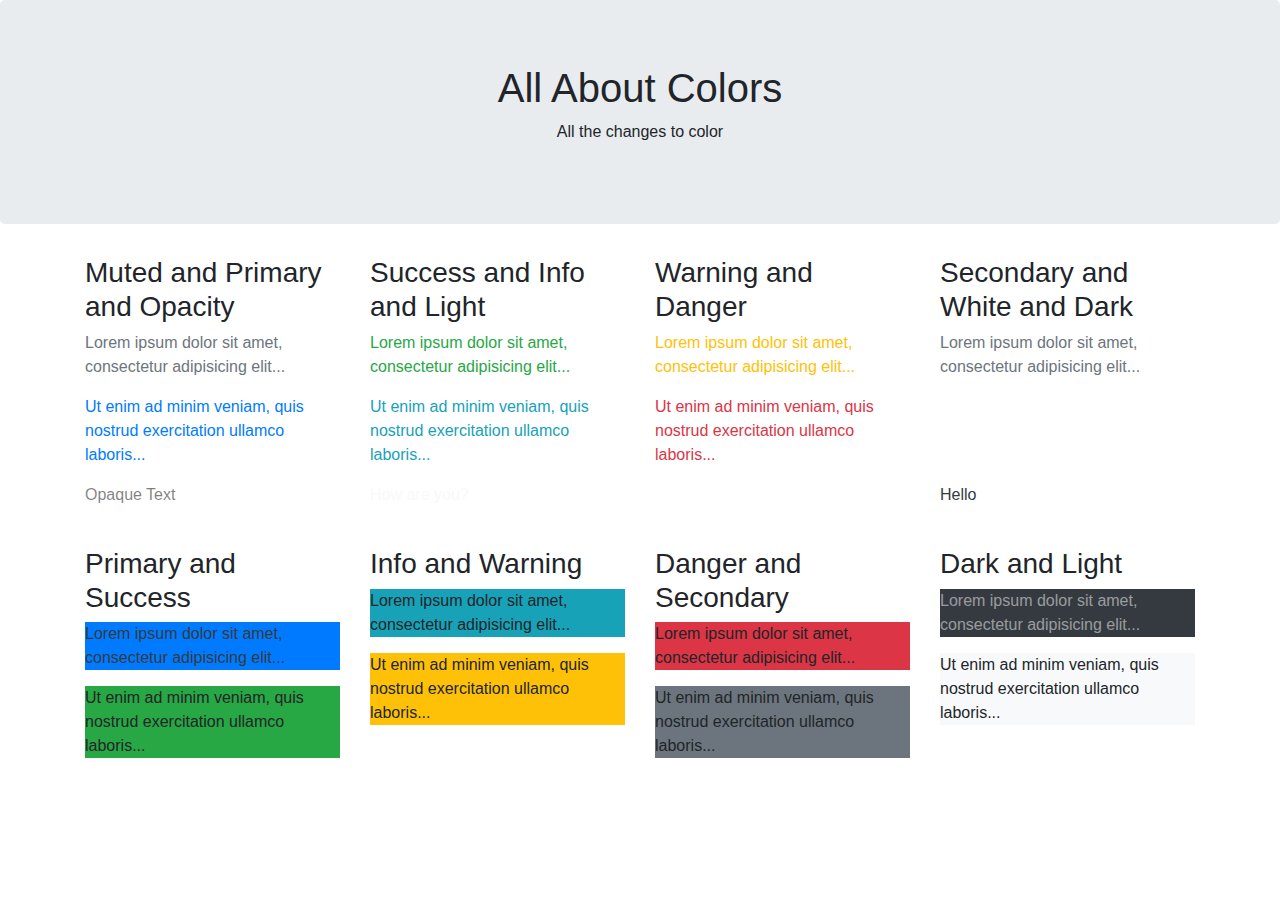
<file: bootstraptest.html>
<!DOCTYPE html>
<html lang="en">
<head>
  <title>Bootstrap Test</title>
  <meta charset="utf-8">
  <meta name="viewport" content="width=device-width, initial-scale=1">
  <link rel="stylesheet" href="https://maxcdn.bootstrapcdn.com/bootstrap/4.3.1/css/bootstrap.min.css">
  <script src="https://ajax.googleapis.com/ajax/libs/jquery/3.4.1/jquery.min.js"></script>
  <script src="https://cdnjs.cloudflare.com/ajax/libs/popper.js/1.14.7/umd/popper.min.js"></script>
  <script src="https://maxcdn.bootstrapcdn.com/bootstrap/4.3.1/js/bootstrap.min.js"></script>
</head>
<div class="jumbotron text-center">
  <h1>All About Colors</h1>
  <p>All the changes to color</p>
</div>
<body>
  <div class="container">
    <div class="row">
      <div class="col-sm-3">
        <h3>Muted and Primary and Opacity</h3>
        <p class = "text-muted">Lorem ipsum dolor sit amet, consectetur adipisicing elit...</p>
        <p class = "text-primary">Ut enim ad minim veniam, quis nostrud exercitation ullamco laboris...</p>
        <p class = "text-black-50"> Opaque Text </p>
      </div>
      <div class="col-sm-3">
        <h3>Success and Info and Light</h3>
        <p class = "text-success">Lorem ipsum dolor sit amet, consectetur adipisicing elit...</p>
        <p class = "text-info">Ut enim ad minim veniam, quis nostrud exercitation ullamco laboris...</p>
        <p class = "text-light"> How are you?</p>
      </div>
      <div class="col-sm-3">
        <h3>Warning and Danger</h3>
        <p class = "text-warning">Lorem ipsum dolor sit amet, consectetur adipisicing elit...</p>
        <p class = "text-danger">Ut enim ad minim veniam, quis nostrud exercitation ullamco laboris...</p>
      </div>
      <div class="col-sm-3">
        <h3>Secondary and White and Dark</h3>
        <p class = "text-secondary">Lorem ipsum dolor sit amet, consectetur adipisicing elit...</p>
        <p class = "text-white">Ut enim ad minim veniam, quis nostrud exercitation ullamco laboris...</p>
        <p class = "text-dark">Hello</p>
      </div>
    </div>
    <br />
    <div class = "row">
      <div class="col-sm-3">
        <h3>Primary and Success</h3>
        <p class = "bg-primary text-dark">Lorem ipsum dolor sit amet, consectetur adipisicing elit...</p>
        <p class = "bg-success">Ut enim ad minim veniam, quis nostrud exercitation ullamco laboris...</p>
      </div>
      <div class="col-sm-3">
        <h3>Info and Warning</h3>
        <p class = "bg-info">Lorem ipsum dolor sit amet, consectetur adipisicing elit...</p>
        <p class = "bg-warning">Ut enim ad minim veniam, quis nostrud exercitation ullamco laboris...</p>
      </div>
      <div class="col-sm-3">
        <h3>Danger and Secondary</h3>
        <p class = "bg-danger">Lorem ipsum dolor sit amet, consectetur adipisicing elit...</p>
        <p class = "bg-secondary">Ut enim ad minim veniam, quis nostrud exercitation ullamco laboris...</p>
      </div>
      <div class="col-sm-3">
        <h3>Dark and Light</h3>
        <p class = "bg-dark text-white-50">Lorem ipsum dolor sit amet, consectetur adipisicing elit...</p>
        <p class = "bg-light">Ut enim ad minim veniam, quis nostrud exercitation ullamco laboris...</p>
      </div>
    </div>
  </div>
</body>
</html>
</file>
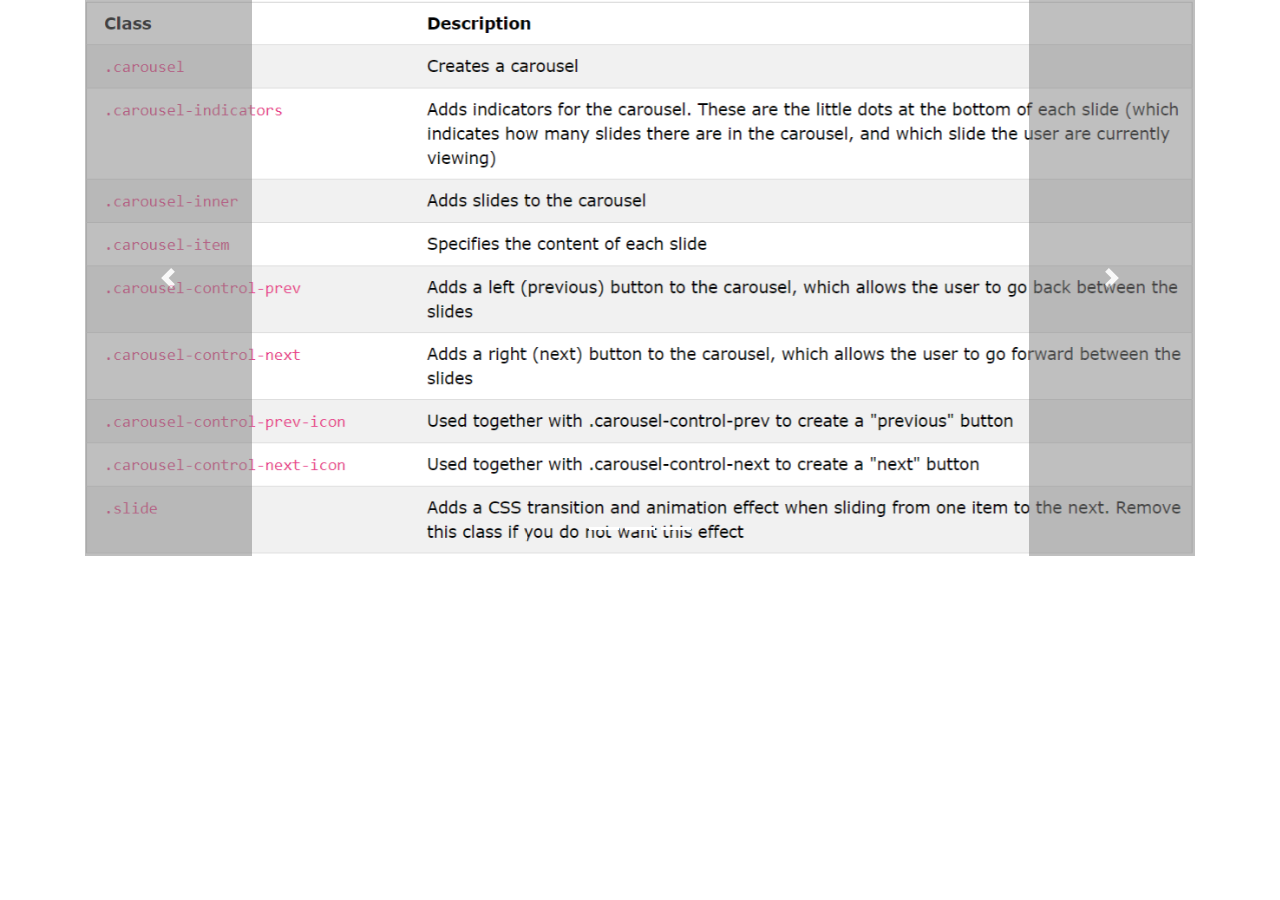
<file: carousel.html>
<!DOCTYPE html>
<html lang="en">

<head>
  <title>Bootstrap Example</title>
  <meta charset="utf-8">
  <meta name="viewport" content="width=device-width, initial-scale=1">
  <link rel="stylesheet" href="https://maxcdn.bootstrapcdn.com/bootstrap/4.3.1/css/bootstrap.min.css">
  <script src="https://ajax.googleapis.com/ajax/libs/jquery/3.4.1/jquery.min.js"></script>
  <script src="https://cdnjs.cloudflare.com/ajax/libs/popper.js/1.14.7/umd/popper.min.js"></script>
  <script src="https://maxcdn.bootstrapcdn.com/bootstrap/4.3.1/js/bootstrap.min.js"></script>
  <style>
    /* Make the image fully responsive */
    .carousel-inner img {
      width: 100%;
      height: 100%;
    }
  </style>
</head>

<body>
<div class = "container">
<div class = "row">
  <div class = "col-sm-12">
  <!-- Carousel Container Start -->
  <div id = "demo" class="carousel slide" data-ride="carousel">
    <!-- Indicators -->
    <ul class="carousel-indicators">
      <li data-target="#demo" data-slide-to="0" class="active"></li>
      <li data-target="#demo" data-slide-to="1" class="active"></li>
      <li data-target="#demo" data-slide-to="2" class="active"></li>
    </ul>
    <!-- The Slideshow -->
    <div class="carousel-inner">
      <!-- First Image -->
      <div class="carousel-item active">
        <img src="img/Carousels.png" alt="Reference" width="1100" height="500">
      </div>

      <div class="carousel-item">
        <img src="img/placeholder.jpg" alt="Reference" width="1100" height="500">
      </div>

      <div class="carousel-item">
        <img src="img/Example.jpg" alt="Reference" width="1100" height="500">
      </div>
      <a class="carousel-control-prev" href="#demo" data-slide="prev" style="background-color: gray">
        <span class="carousel-control-prev-icon"></span>
        </a>
        <a class="carousel-control-next" href="#demo" data-slide="next" style="background-color: gray">
          <span class="carousel-control-next-icon"></span>
          </a>
    </div>
  </div>
</div>
</div>
</div>
  <!-- Carousel Container End -->
</body>

</html>
</file>
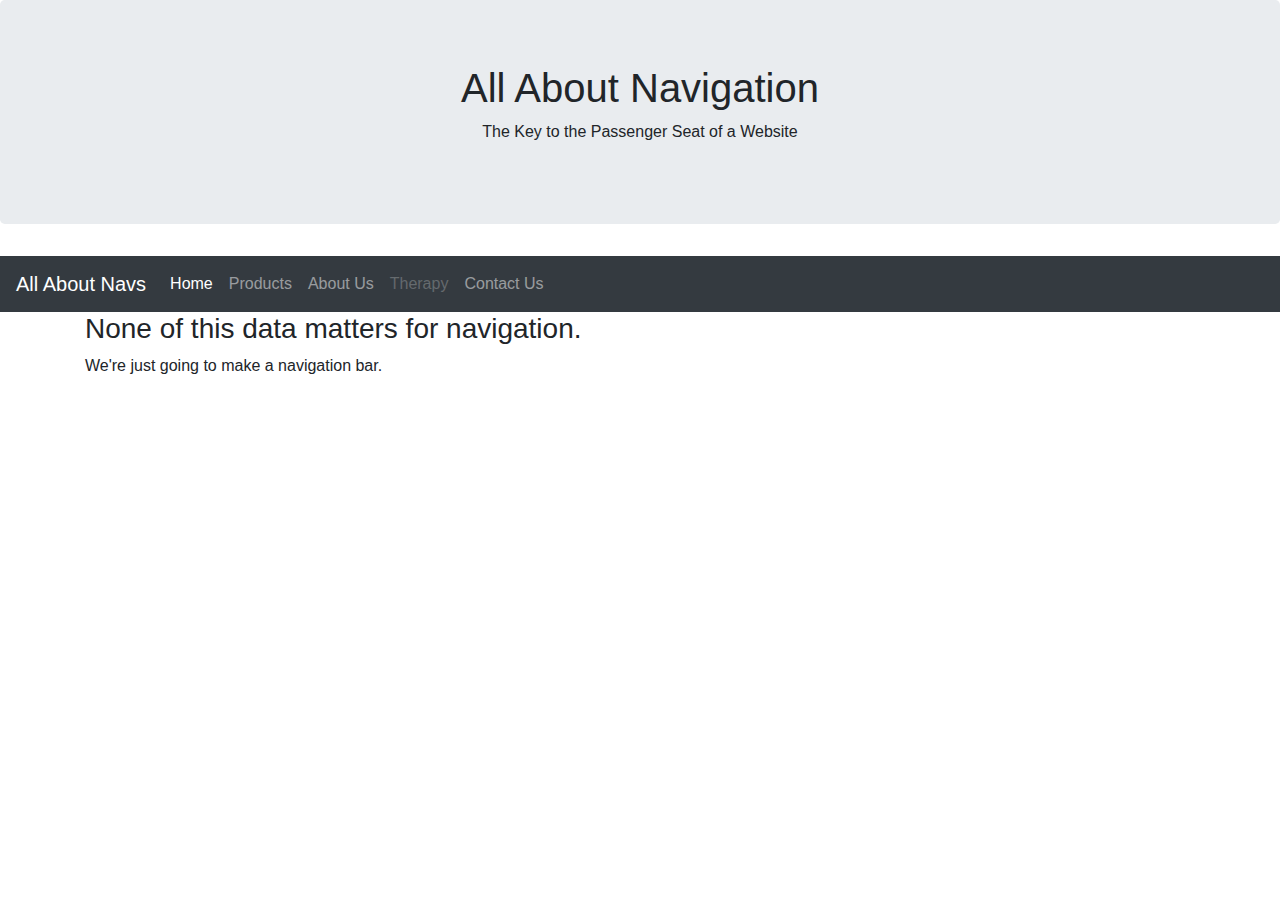
<file: navigation.html>
<!DOCTYPE html>
<html lang="en">
<head>
  <title>Navigation</title>
  <meta charset="utf-8">
  <meta name="viewport" content="width=device-width, initial-scale=1">
  <link rel="stylesheet" href="https://maxcdn.bootstrapcdn.com/bootstrap/4.3.1/css/bootstrap.min.css">
  <script src="https://ajax.googleapis.com/ajax/libs/jquery/3.4.1/jquery.min.js"></script>
  <script src="https://cdnjs.cloudflare.com/ajax/libs/popper.js/1.14.7/umd/popper.min.js"></script>
  <script src="https://maxcdn.bootstrapcdn.com/bootstrap/4.3.1/js/bootstrap.min.js"></script>
</head>
<div class="jumbotron text-center">
  <h1>All About Navigation</h1>
  <p>The Key to the Passenger Seat of a Website</p>
</div>
<!--
  Classes: <nav> -> navbar, navbar-expand-sm bg-Light
          <ul> ->   navbar-nav
          <li> ->   nav-item
          <a> -> nav-link
-->


<nav class = "navbar navbar-expand-sm bg-dark navbar-dark">
  <ul class = "navbar-nav">
    <a class="navbar-brand" href = "#">All About Navs</a>
  <li class = "nav-item active"><a class = "nav-link" href="#">Home</a></li>
  <li class = "nav-item"><a class = "nav-link" href="#">Products</a></li>
  <li class = "nav-item"><a class = "nav-link" href="#">About Us</a></li>
  <li class = "nav-item"><a class = "nav-link disabled" href="#">Therapy</a></li>
  <li class = "nav-item"><a class = "nav-link" href="#">Contact Us</a></li>
</nav>

<body>
  <div class="container">
    <div class="row">
      <div class="col-sm-12">
      <h3>None of this data matters for navigation.</h3>
      <p>We're just going to make a navigation bar.</p>
    </div>
    </div>
  </div>
</body>
</html>
</file>
